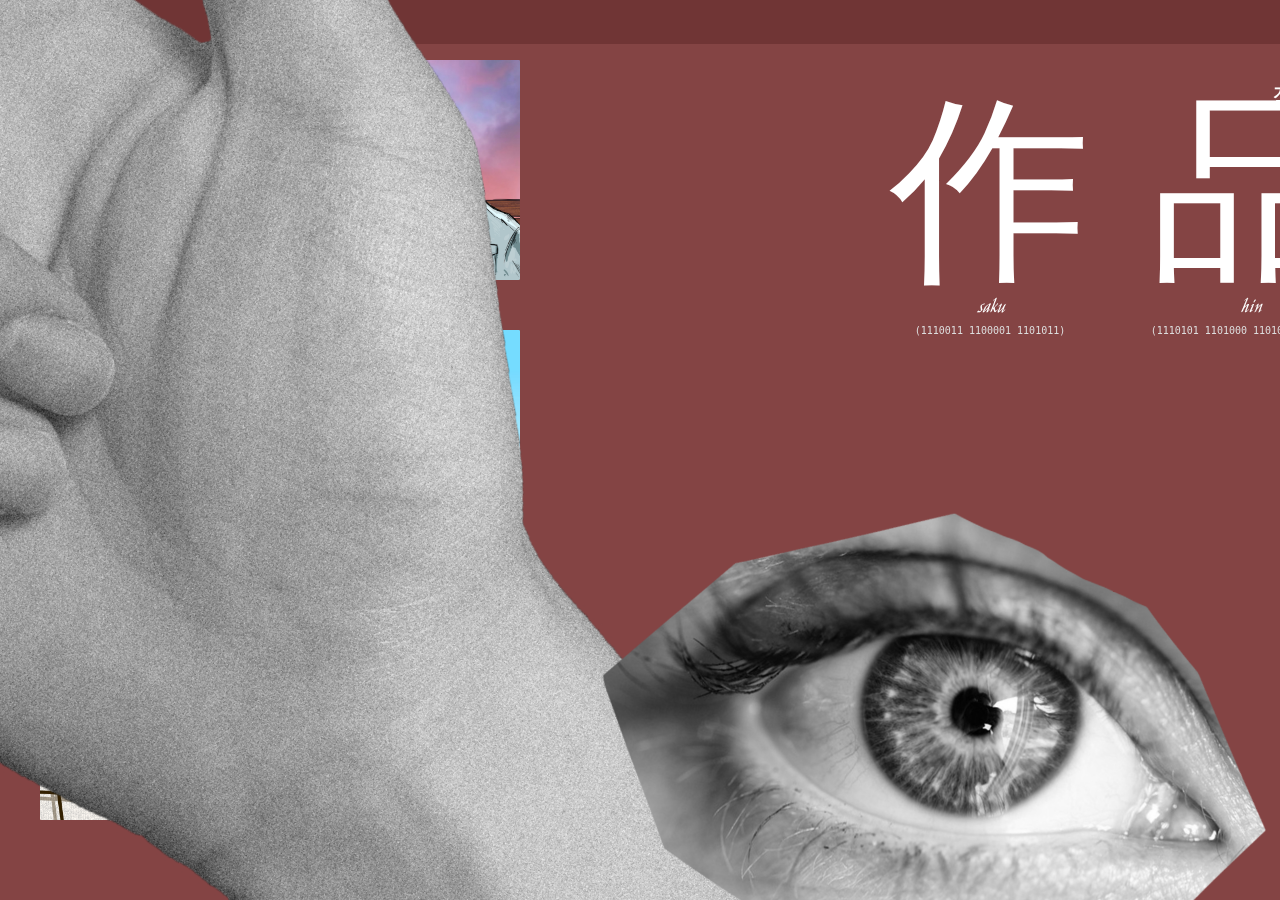
<file: detail.html>
<!DOCTYPE html>
<html lang="ko">
<head>
  <meta charset="UTF-8">
  <title>상세페이지</title>
  <link rel="stylesheet" href="style.css">
  <style>
    header h1 {
      position: relative;
    }

    header h1 a {
      color: white;
      text-decoration: none;
      position: relative;
    }

    header h1 a:hover {
      color: #58aaff;
    }

    header h1 a:hover::after {
      content: '메인페이지로 돌아가기';
      position: absolute;
      top: 120%;
      left: 0;
      background-color: #333;
      color: white;
      padding: 4px 8px;
      font-size: 12px;
      white-space: nowrap;
      border-radius: 4px;
      margin-top: 4px;
      z-index: 999;
    }
  </style>
</head>
<body>
  <header>
    <h1><a href="index.html">HELLO!</a></h1>
  </header>
  <main class="container">
    <section class="left">
      <div class="image-grid">
        <img src="image1.png" alt="작품1">
        <img src="image2.png" alt="작품2">
        <img src="image3.png" alt="작품3">
        <img src="image4.png" alt="작품4">
        <img src="image5.png" alt="작품5">
      </div>
    </section>

    <section class="right">
      <div class="right-inner">
        <div class="title-box">
          <div class="kanji-wrapper">
            <div class="kanji-group">
              <div class="kanji">作</div>
              <div class="roman">saku</div>
              <div class="binary">(1110011 1100001 1101011)</div>
            </div>
            <div class="kanji-group">
              <div class="kanji">品</div>
              <div class="roman">hin</div>
              <div class="binary">(1110101 1101000 1101001 1101110)</div>
            </div>
            <div class="header-label">작업물.</div>
          </div>
          <div class="caption-fixed">
            22년도부터 작업한 앨범, 싱글 커버 작업물입니다.<br>
            실무경험을 쌓을 수 있는 좋은 기회였습니다.
          </div>
          <img src="hand2.png" alt="손" class="hand">
          <img src="eye.png" alt="눈" class="eye">
        </div>
      </div>
    </section>
  </main>
</body>
</html>
</file>
<file: style.css>
@font-face {
  font-family: "jim";
  src: url("JimNightshade-Regular.ttf")
}
@font-face {
  font-family: "jer";
  src: url("Jersey25-Regular.ttf")
}
@font-face {
  font-family: "int";
  src: url("Inter-VariableFont_opsz\,wght.ttf")
}

* {
  margin: 0;
  padding: 0;
  box-sizing: border-box;
}

body {
  background-color: #844444;
  font-family: sans-serif;
  color: white;
}

header {
  background-color: #703535;
  padding: 10px 20px;
  width:1920px;
  position: fixed;
}

header h1 {
  font-family:"jer";
  font-size: 24px;
}

.container {
  display: flex;
  align-items: flex-start;
  padding: 40px;
  gap: 40px;
}

.left {
  max-width: 500px;
   padding-top: 20px;
  padding-bottom: 20px;
}

.image-grid {
  display: grid;
  grid-template-columns: repeat(2, 1fr);
  column-gap: 40px;
  row-gap: 50px;
}

.image-grid img {
  width: 100%;
  height: 220px;   
  object-fit: cover;
  border-radius: 1px;
}


.right {
  position: fixed;
  flex: 1;
  padding-left: 850px;
  padding-top: 50px;
  text-align: center;
}

.title-box {
  position: relative;
  display: flex;
  justify-content: center;
  margin-bottom: 20px;
}

.kanji-wrapper {
  position: relative;
  display: flex;
  gap: 60px;
}

.kanji-group {
  display: flex;
  flex-direction: column;
  align-items: center;
}

.kanji {
  font-size: 200px;
  line-height: 1;
}

.roman {
 font-family:"jim";
  font-size: 20px;
  font-style: italic;
  margin-top: 4px;
}

.header-label {
  position: absolute;
  font-family:"int";
  top: -10px;
  right: 0px;
  font-size: 24px;
  color: white;
}

.hand {
  position: fixed;
  bottom: -840px;
  right: -250px;
  width: 200%; 
  transform: rotate(-10deg); 
}

.eye {
  position: fixed;
  top: 180px;
  right: -250px;
  width: 90%;
  transform: rotate(8deg);
}
.right-inner {
  position: relative;
}

.caption-fixed {
  position: relative;
  text-align: left;
  top: 20px;
  left: 30px;
  font-size: 14px;
  color: white;
  line-height: 1.6;
  font-family: "int";
  width: 300px;
  margin-top: 20px;
}

.binary {
  font-size: 10px;
  font-family: monospace;
  margin-top: 2px;
  color: #ddd;
  text-align: center;
  line-height: 1.4;
}
.roman-line {
  text-align: center;
  font-size: 16px;
  font-style: italic;
  margin-top: 8px;
}

.binary-line {
  text-align: center;
  font-size: 10px;
  font-family: monospace;
  margin-top: 4px;
  color: #ddd;
}


.left-content {
  flex: 1;
  display: flex;
  flex-direction: column;
  justify-content: center;
  align-items: flex-start;
  gap: 10px;
  color: rgb(255, 255, 255);
  font-weight: bold;
  font-family:"jer";
  font-size: 180px;
  position: relative;
  padding-left: 400px;
}
</file>
